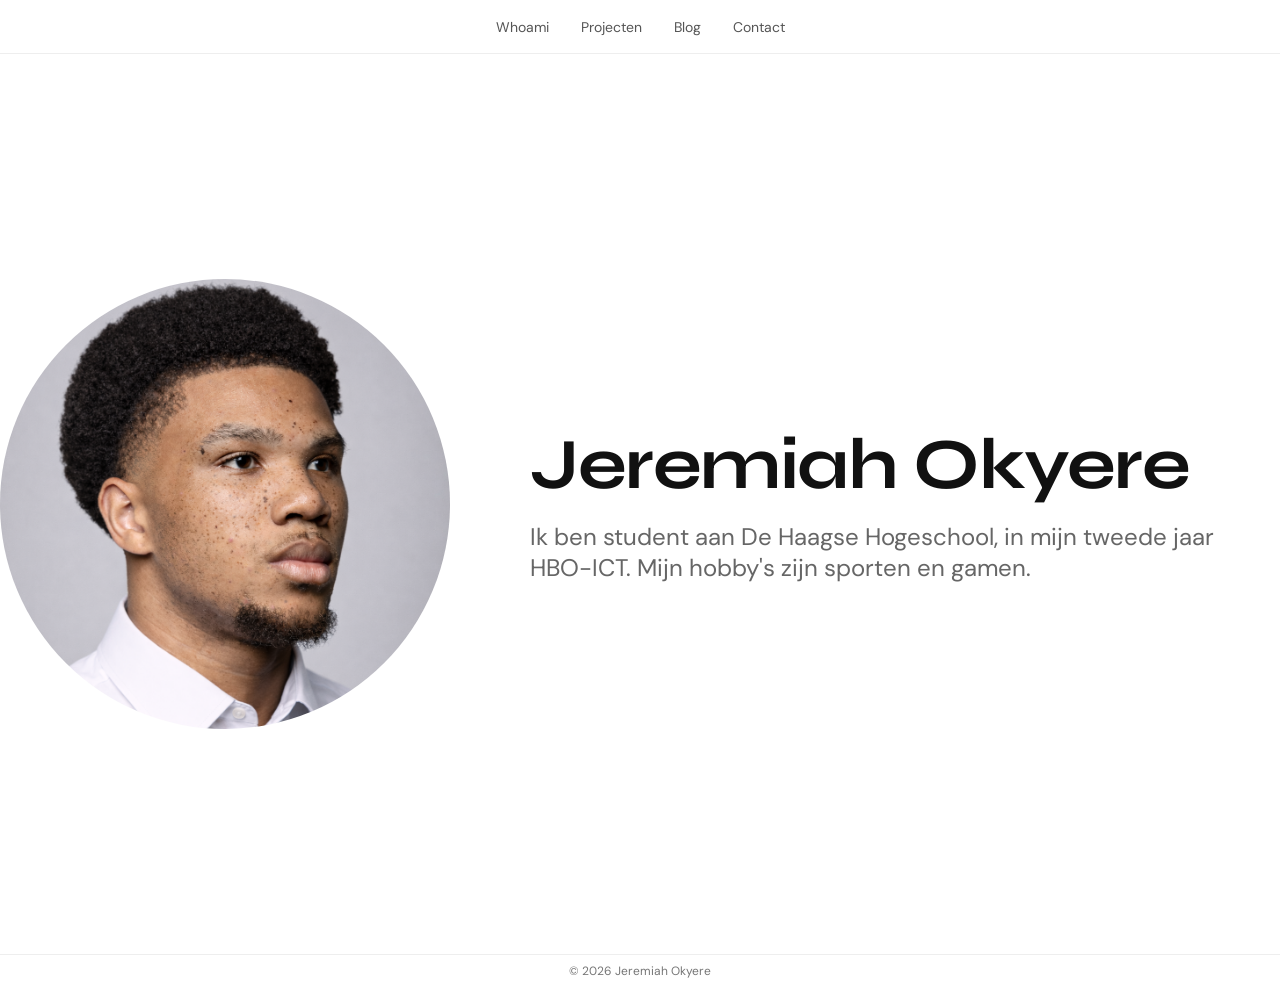
<file: index.html>
<!DOCTYPE html>
<html lang="nl">
<head>
    <meta charset="UTF-8">
    <meta name="viewport" content="width=device-width, initial-scale=1.0">
    <title>Jeremiah Okyere - Portfolio</title>
    <link rel="stylesheet" href="css/styles.css">
</head>
<body>
    <header>
        <nav>
            <ul>
                <li><a href="index.html">Whoami</a></li>
                <li><a href="projecten.html">Projecten</a></li>
                <li><a href="blog.html">Blog</a></li>
                <li><a href="contact.html">Contact</a></li>
            </ul>
        </nav>
    </header>
    <main>
        <section class="whoami">
            <h1>Jeremiah Okyere</h1>
            <img src="images/mijnfoto.png" alt="Foto van Jeremiah">
            <p>Ik ben student aan De Haagse Hogeschool, in mijn tweede jaar HBO-ICT. Mijn hobby's zijn sporten en gamen.</p>
        </section>
    </main>
    <footer>
        <p>© 2026 Jeremiah Okyere</p>
    </footer>
</body>
</html>
</file>
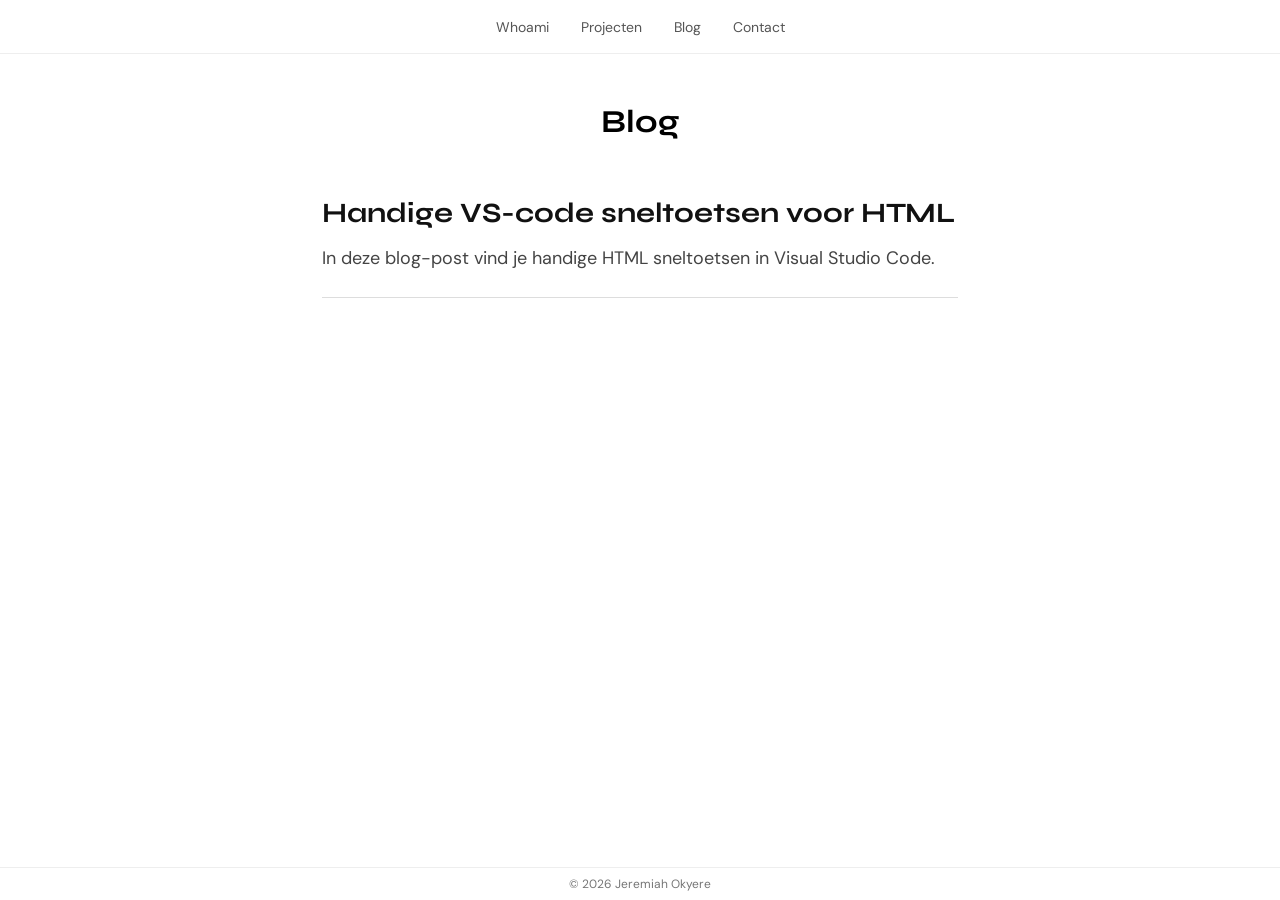
<file: blog.html>
<!DOCTYPE html>
<html lang="nl">
<head>
    <meta charset="UTF-8">
    <meta name="viewport" content="width=device-width, initial-scale=1.0">
    <title>Blog - Jeremiah Okyere</title>
    <link rel="stylesheet" href="css/styles.css">
</head>
<body>
    <header>
        <nav>
            <ul>
                <li><a href="index.html">Whoami</a></li>
                <li><a href="projecten.html">Projecten</a></li>
                <li><a href="blog.html">Blog</a></li>
                <li><a href="contact.html">Contact</a></li>
            </ul>
        </nav>
    </header>
    <main>
        <h1 class="pagina-titel">Blog</h1>
        <section class="blog">
            <article class="blog-post">
                <h2>Handige VS-code sneltoetsen voor HTML</h2>
                <p>In deze blog-post vind je handige HTML sneltoetsen in Visual Studio Code.</p>
            </article>
        </section>
    </main>
    <footer>
        <p>© 2026 Jeremiah Okyere</p>
    </footer>
</body>
</html>
</file>
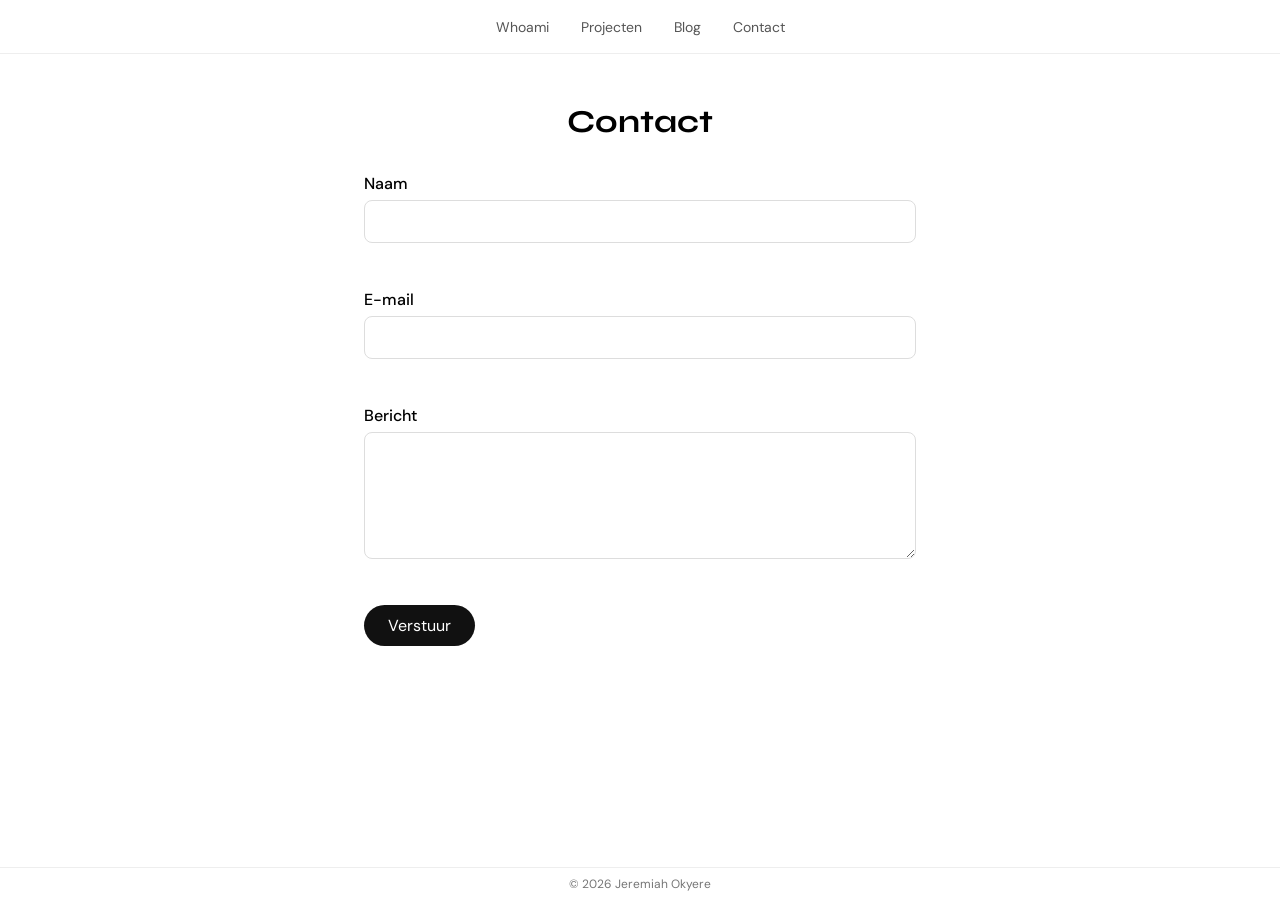
<file: contact.html>
<!DOCTYPE html>
<html lang="nl">
<head>
    <meta charset="UTF-8">
    <meta name="viewport" content="width=device-width, initial-scale=1.0">
    <title>Contact - Jeremiah Okyere</title>
    <link rel="stylesheet" href="css/styles.css">
</head>
<body>
    <header>
        <nav>
            <ul>
                <li><a href="index.html">Whoami</a></li>
                <li><a href="projecten.html">Projecten</a></li>
                <li><a href="blog.html">Blog</a></li>
                <li><a href="contact.html">Contact</a></li>
            </ul>
        </nav>
    </header>
    <main>
        <h1 class="pagina-titel">Contact</h1>
        <form id="contact-form" novalidate>
            <div class="veld">
                <label for="naam">Naam</label>
                <input type="text" id="naam" name="naam" aria-describedby="naam-fout">
                <p class="fout" id="naam-fout"></p>
            </div>
            <div class="veld">
                <label for="email">E-mail</label>
                <input type="email" id="email" name="email" aria-describedby="email-fout">
                <p class="fout" id="email-fout"></p>
            </div>
            <div class="veld">
                <label for="bericht">Bericht</label>
                <textarea id="bericht" name="bericht" rows="5" aria-describedby="bericht-fout"></textarea>
                <p class="fout" id="bericht-fout"></p>
            </div>
            <button type="submit">Verstuur</button>
            <p id="formulier-status" role="status"></p>
        </form>
    </main>
    <footer>
        <p>© 2026 Jeremiah Okyere</p>
    </footer>
    <script src="js/contact.js"></script>
</body>
</html>
</file>
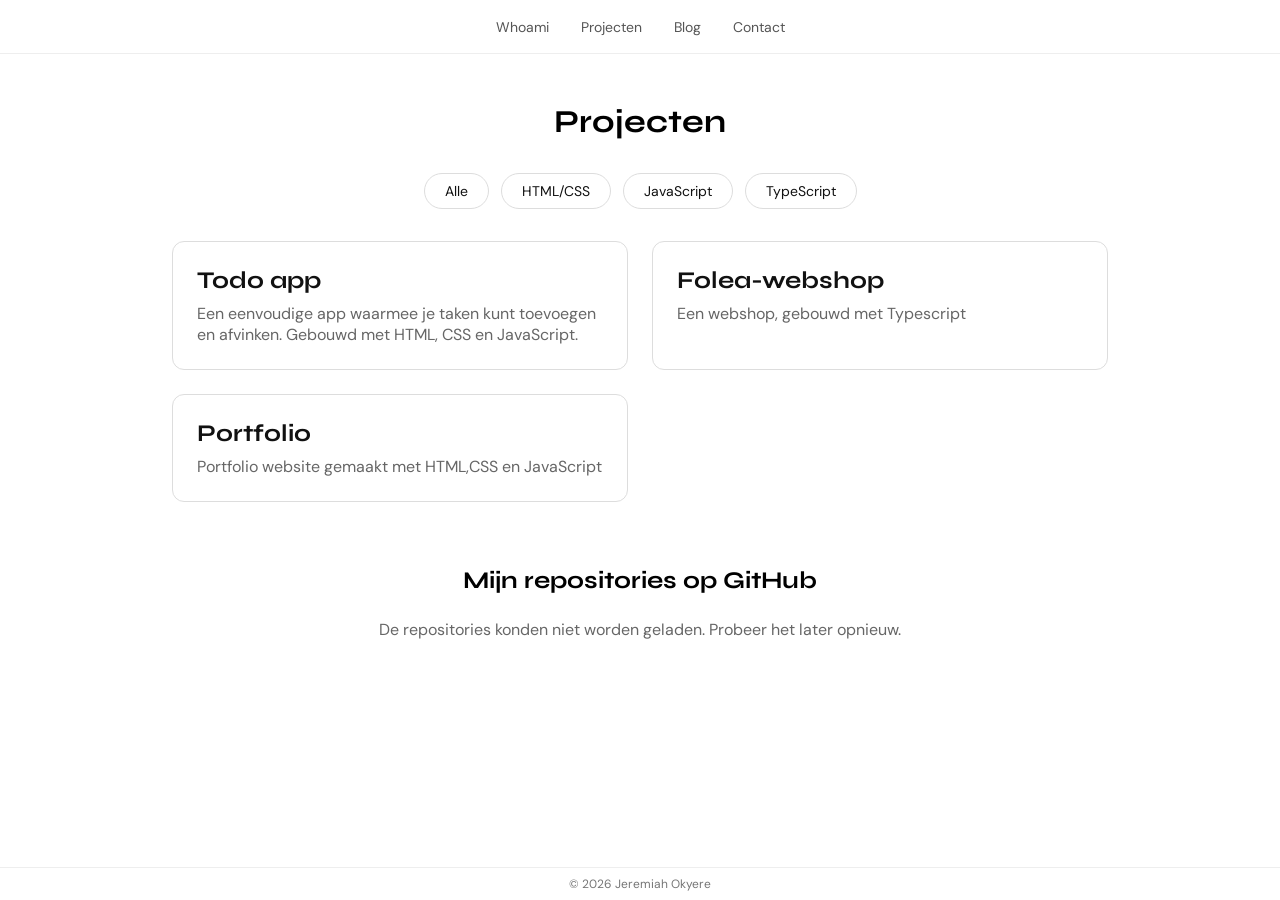
<file: projecten.html>
<!DOCTYPE html>
<html lang="nl">
<head>
    <meta charset="UTF-8">
    <meta name="viewport" content="width=device-width, initial-scale=1.0">
    <title>Projecten - Jeremiah Okyere</title>
    <link rel="stylesheet" href="css/styles.css">
</head>
<body>
    <header>
        <nav>
            <ul>
                <li><a href="index.html">Whoami</a></li>
                <li><a href="projecten.html">Projecten</a></li>
                <li><a href="blog.html">Blog</a></li>
                <li><a href="contact.html">Contact</a></li>
            </ul>
        </nav>
    </header>
    <main>
        <h1 class="pagina-titel">Projecten</h1>
        <div class="filters">
            <button type="button" data-categorie="alle">Alle</button>
            <button type="button" data-categorie="HTML/CSS">HTML/CSS</button>
            <button type="button" data-categorie="JavaScript">JavaScript</button>
            <button type="button" data-categorie="TypeScript">TypeScript</button>
        </div>
        <section class="projecten" id="projecten-lijst">
        </section>
        <section class="github">
            <h2>Mijn repositories op GitHub</h2>
            <p id="github-status" role="status"></p>
            <ul id="github-lijst"></ul>
        </section>
    </main>
    <footer>
        <p>© 2026 Jeremiah Okyere</p>
    </footer>
    <script src="js/projecten.js"></script>
    <script src="js/github.js"></script>
</body>
</html>
</file>
<file: css/styles.css>
@import url('https://fonts.googleapis.com/css2?family=Syne:wght@400;600;700&family=DM+Sans:wght@400;500&display=swap');

*{
    box-sizing: border-box;
    margin: 0;
    padding: 0;
}

body {
    font-family: "DM Sans", Arial, sans-serif;
    min-height: 100vh;
    display: flex;
    flex-direction: column;
}

nav {
    justify-content: center;
    display: flex;
    align-items: center;
    padding: 1rem 2rem;
    background: #fff;
    border-bottom: 1px solid #eee;
}

nav ul {
    list-style: none;
    display: flex;
    gap: 2rem;
}

nav a {
    text-decoration: none;
    color: #555;
    font-size: 0.875rem;
}

nav a:hover, nav a:focus {
  color: #000;
}

main {
    flex: 1;
}

img { 
    max-width: 100%; 
}

.whoami {
    display: grid;
    grid-template-columns: 450px 1fr;
    align-content: center;
    column-gap: 5rem;
    row-gap: 1rem;
    max-width: 1300px;
    margin: 0 auto;
    min-height: 100vh;
}

.whoami h1 {
    grid-column: 2;
    grid-row: 1;
    align-self: end;
    font-family: "Syne", Arial, sans-serif;
    font-weight: 700;
    font-size: 4.5rem;
    line-height: 1.1;
    letter-spacing: -0.02em;
    color: #111111;
}

.whoami img {
    grid-column: 1;
    grid-row: 1 / span 2;
    width: 450px;
    height: 450px;
    border-radius: 50%;
    object-fit: cover;
    object-position: center 25%;  
}

.whoami p {
    grid-column: 2;
    grid-row: 2;
    align-self: start;
    font-size: 1.5rem;
    color: #666666;
}

.projecten {
    max-width: 1000px;
    margin: 0 auto;
    padding: 2rem;
    display: grid;
    grid-template-columns: repeat(auto-fit, minmax(300px, 1fr));
    gap: 1.5rem;
}

.card {
    position: relative;
    padding: 1.5rem;
    border: 1px solid #dddddd;
    border-radius: 12px;
    background: #ffffff;
    transition: box-shadow 0.2s, transform 0.2s;
}

.card:hover {
    box-shadow: 0 8px 20px rgba(0, 0, 0, 0.1);
    transform: translateY(-4px);
}

.card h2 {
    font-family: "Syne", Arial, sans-serif;
    margin-bottom: 0.5rem;
}

.card a {
    color: #111111;
    text-decoration: none;
}

.card a::after {
    content: "";
    position: absolute;
    inset: 0;
}

.card:focus-within {
    outline: 3px solid #1f3a5f;
    outline-offset: 2px;
}

.card p {
    color: #666666;
}

.pagina-titel {
    text-align: center;
    font-family: "Syne", Arial, sans-serif;
    margin-top: 3rem;
    margin-bottom: 2rem;
}

.blog {
    max-width: 700px;
    margin: 0 auto;
    padding: 0 2rem 3rem;
}

.blog-post {
    padding: 1.5rem 0;
    border-bottom: 1px solid #dddddd;
}

.blog-post h2 {
    font-family: "Syne", Arial, sans-serif;
    font-size: 1.75rem;
    line-height: 1.2;
    margin-bottom: 0.75rem;
    color: #111111;
}

.blog-post p {
    font-size: 1.125rem;
    line-height: 1.7;
    color: #444444;
}

footer {
    text-align: center;
    padding: 0.5rem;
    font-size: 0.75rem;
    color: #767676;
    border-top: 1px solid #eee;
}

/*Tablet*/
@media (max-width: 1024px) {
    .whoami {
        grid-template-columns: 1fr;
        justify-items: center;
        text-align: center;
        min-height: auto;
        padding: 2rem 1rem;
    }

    .whoami img {
        grid-column: 1;
        grid-row: 1;
        width: 280px;
        height: 280px;
    }

    .whoami h1 {
        grid-column: 1;
        grid-row: 2;
        font-size: 2.5rem;
    }

    .whoami p {
        grid-column: 1;
        grid-row: 3;
        font-size: 1.125rem;
    }
}

/*mobiel*/
@media (max-width: 480px) {
    .whoami img {
        width: 220px;
        height: 220px;
    }

    .whoami h1 {
        font-size: 2rem;
    }
}

/*filter knop */
.filters {
    display: flex;
    justify-content: center;
    flex-wrap: wrap;
    gap: 0.75rem;
    padding: 0 1rem;
}

.filters button {
    font-family: inherit;
    font-size: 0.875rem;
    color: #111111;
    background: #ffffff;
    border: 1px solid #dddddd;
    border-radius: 999px;
    padding: 0.5rem 1.25rem;
    cursor: pointer;
    transition: background 0.2s, border-color 0.2s;
}

.filters button:hover {
    border-color: #111111;
}

.github {
    max-width: 1000px;
    margin: 2rem auto 3rem;
    padding: 0 2rem;
}

.github h2 {
    font-family: "Syne", Arial, sans-serif;
    text-align: center;
    margin-bottom: 1.5rem;
}

#github-lijst {
    list-style: none;
    display: grid;
    grid-template-columns: repeat(auto-fit, minmax(220px, 1fr));
    gap: 1rem;
}

#github-lijst li {
    padding: 1rem 1.25rem;
    border: 1px solid #dddddd;
    border-radius: 12px;
}

#github-status {
    text-align: center;
    color: #666666;
}

#github-lijst li {
    display: flex;
    flex-direction: column;
    gap: 0.5rem;
    align-items: flex-start;
}

#github-lijst a {
    color: #111111;
    font-weight: 500;
    text-decoration: none;
}

#github-lijst a:hover,
#github-lijst a:focus-visible {
    text-decoration: underline;
}

.taal {
    font-size: 0.75rem;
    color: #666666;
    border: 1px solid #dddddd;
    border-radius: 999px;
    padding: 0.125rem 0.625rem;
}

/*contact*/

#contact-form {
    max-width: 600px;
    margin: 0 auto 3rem;
    padding: 0 1.5rem;
}

.veld {
    display: flex;
    flex-direction: column;
    gap: 0.375rem;
    margin-bottom: 1.25rem;
}

.veld label {
    font-weight: 500;
}

.veld input,
.veld textarea {
    font-family: inherit;
    font-size: 1rem;
    padding: 0.625rem 0.75rem;
    border: 1px solid #dddddd;
    border-radius: 8px;
}


.veld input[aria-invalid="true"],
.veld textarea[aria-invalid="true"] {
    border-color: #b00020;
}

.fout {
    color: #b00020;
    font-size: 0.875rem;
    min-height: 1.25rem;
}

#contact-form button {
    font-family: inherit;
    font-size: 1rem;
    color: #ffffff;
    background: #111111;
    border: none;
    border-radius: 999px;
    padding: 0.625rem 1.5rem;
    cursor: pointer;
}

#formulier-status {
    margin-top: 1rem;
    color: #1b5e20;
}
</file>
